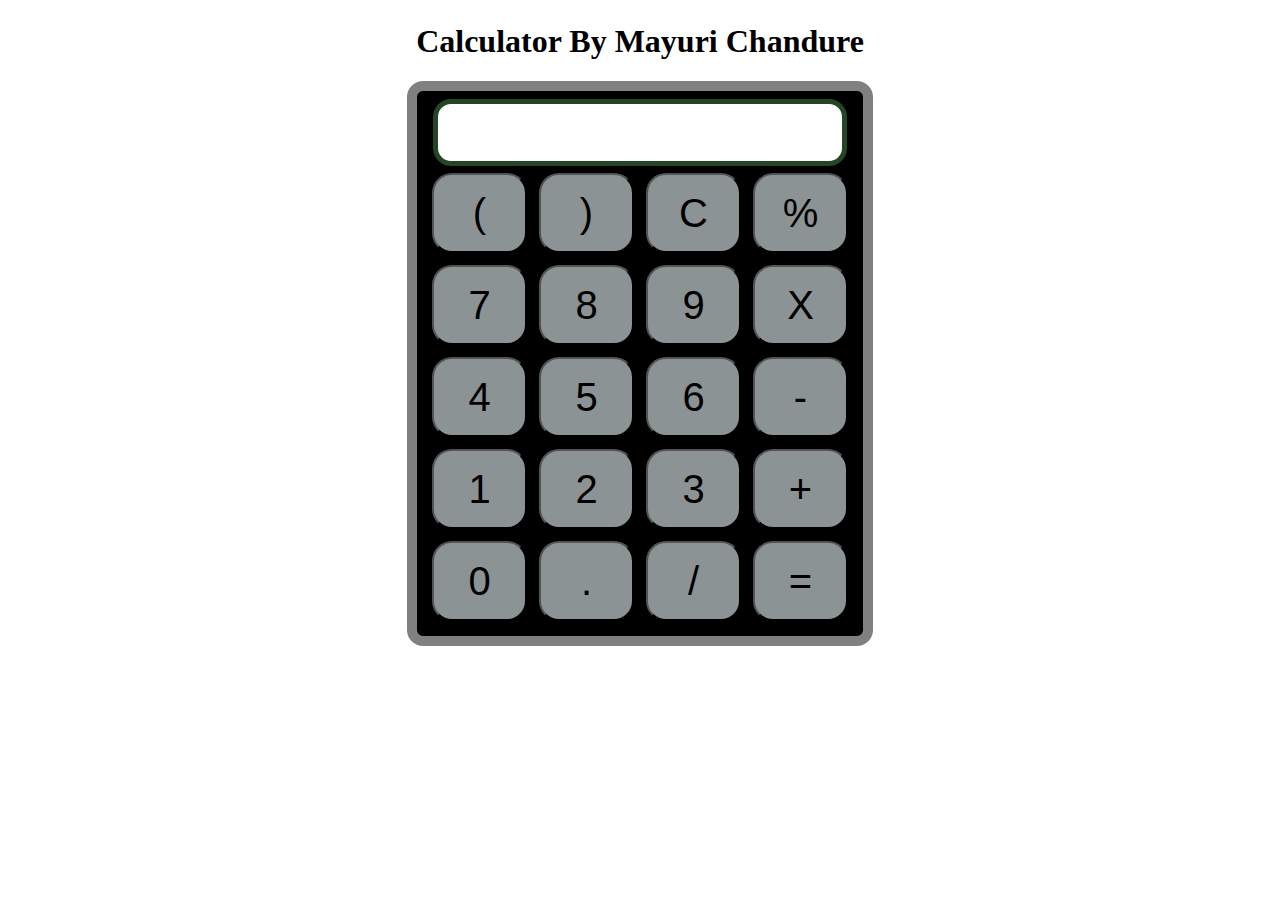
<file: index.html>
<!DOCTYPE html>
<html lang="en">
<head>
    <meta charset="UTF-8">
    <meta http-equiv="X-UA-Compatible" content="IE=edge">
    <meta name="viewport" content="width=device-width, initial-scale=1.0">
    <link rel="stylesheet" href="style.css">
    <title>calculator by Mayuri</title>
</head>
<body>
    <div class="container">
        <h1>Calculator By Mayuri Chandure</h1>
        <div class="calculator">

            <table>
            <input type="text" name="screen" id="screen">
            <tr>
            <td><button>(</button></td>
            <td><button>)</button></td>
            <td><button>C</button></td>
            <td><button>%</button></td>
            
        </tr>
        <tr>
            <td><button>7</button></td>
            <td><button>8</button></td>
            <td><button>9</button></td>
            <td><button>X</button></td>
            
        </tr>    
        <tr>
            <td><button>4</button></td>
            <td><button>5</button></td>
            <td><button>6</button></td>
            <td><button>-</button></td>
            
        </tr>    
        <tr>
            <td><button>1</button></td>
            <td><button>2</button></td>
            <td><button>3</button></td>
            <td><button>+</button></td>
            
        </tr>
        <tr>
            <td><button>0</button></td>
            <td><button>.</button></td>
            <td><button>/</button></td>
            <td><button>=</button></td>
            
        </tr>
        </table>
    </div>
        
    </div>
    <script src="index.js"></script>
</body>
</html>
</file>
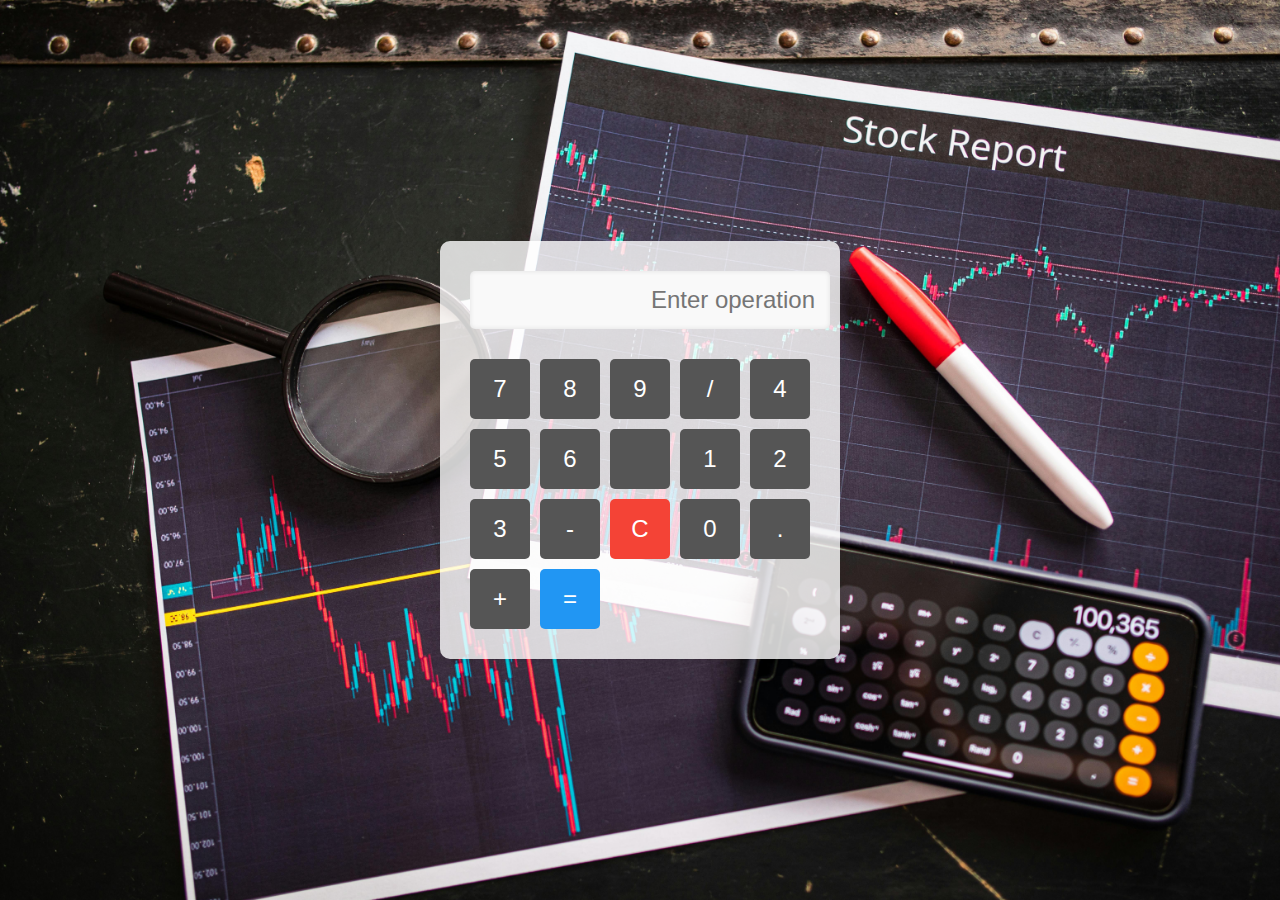
<file: indexCalsi2.html>
<!DOCTYPE html>
<html lang="en">
<head>
    <meta charset="UTF-8">
    <meta name="viewport" content="width=device-width, initial-scale=1.0">
    <title>Stylish Calculator</title>
    <style>
        body {
            font-family: 'Segoe UI', Tahoma, Geneva, Verdana, sans-serif;
            background-image: url('calsi.jpg'); /* Image background */
            background-size: cover;
            margin: 0;
            display: flex;
            justify-content: center;
            align-items: center;
            height: 100vh;
        }

        .calculator {
            background-color: rgba(255, 255, 255, 0.8); /* Light background color */
            padding: 30px;
            border-radius: 10px;
            box-shadow: 0 0 20px rgba(0, 0, 0, 0.1);
            text-align: center;
            display: grid;
            grid-template-columns: repeat(5, 1fr); /* Added one more column */
            grid-gap: 10px;
        }

        #display {
            grid-column: span 5; /* Spanning all columns */
            width: calc(100% - 10px); /* Adjusted width */
            padding: 15px;
            margin-bottom: 20px;
            font-size: 24px;
            border: none;
            border-radius: 5px;
            background-color: #f9f9f9;
            box-shadow: inset 0 0 5px rgba(0, 0, 0, 0.1);
            text-align: right;
            color: #333;
        }

        .btn {
            width: 60px; /* Adjusted width */
            height: 60px; /* Adjusted height */
            font-size: 24px;
            border: none;
            border-radius: 5px; /* Changed to square shape */
            background-color: #555;
            color: #fff;
            cursor: pointer;
            transition: background-color 0.3s ease;
        }

        .btn:hover {
            background-color: #333;
        }

        .btn.clear {
            background-color: #f44336;
        }

        .btn.clear:hover {
            background-color: #d32f2f;
        }

        .btn.equals {
            background-color: #2196F3;
        }

        .btn.equals:hover {
            background-color: #1976D2;
        }
    </style>
</head>
<body>
    <div class="calculator">
        <input type="text" id="display" placeholder="Enter operation" oninput="checkInput(event)">
        <button class="btn" onclick="appendToDisplay('7')">7</button>
        <button class="btn" onclick="appendToDisplay('8')">8</button>
        <button class="btn" onclick="appendToDisplay('9')">9</button>
        <button class="btn" onclick="appendToDisplay('/')">/</button>
        <button class="btn" onclick="appendToDisplay('4')">4</button>
        <button class="btn" onclick="appendToDisplay('5')">5</button>
        <button class="btn" onclick="appendToDisplay('6')">6</button>
        <button class="btn" onclick="appendToDisplay('')"></button>
        <button class="btn" onclick="appendToDisplay('1')">1</button>
        <button class="btn" onclick="appendToDisplay('2')">2</button>
        <button class="btn" onclick="appendToDisplay('3')">3</button>
        <button class="btn" onclick="appendToDisplay('-')">-</button>
        <button class="btn clear" onclick="clearDisplay()">C</button>
        <button class="btn" onclick="appendToDisplay('0')">0</button>
        <button class="btn" onclick="appendToDisplay('.')">.</button>
        <button class="btn" onclick="appendToDisplay('+')">+</button>
        <button class="btn equals" onclick="calculate()">=</button>
    </div>

    <script>
        function checkInput(event) {
            var input = event.target.value;
            var allowedChars = ['+', '-', '*', '/', '%'];
            if (!allowedChars.includes(input[input.length - 1])) {
                event.target.value = input.substring(0, input.length - 1); // Remove invalid character
            }
        }

        function appendToDisplay(value) {
            document.getElementById('display').value += value;
        }

        function clearDisplay() {
            document.getElementById('display').value = '';
        }

        function calculate() {
            try {
                var result = eval(document.getElementById('display').value);
                document.getElementById('display').value = result;
            } catch (error) {
                document.getElementById('display').value = 'Error';
            }
        }
    </script>
</body>
</html>
</file>
<file: style.css>
.container{
    text-align: center;
    margin-top: 23px;
}
table{
    margin: auto;
}
input{
    font-size: 40px;
    border: 5px solid #244624;
    border-radius: 18px;
    width: 10em;
    height: 55px;
  

}
button{
    border-radius: 20px;
    font-size: 40px;
    background-color: rgb(140, 147, 148);
    width: 95px;
    height: 80px;
    margin: 4px;

}
.calculator{
    padding: 8px;
    background-color: black;
    border: 10px solid rgb(128, 128, 128);
    display: inline-block;
    border-radius: 16px;
}
</file>
